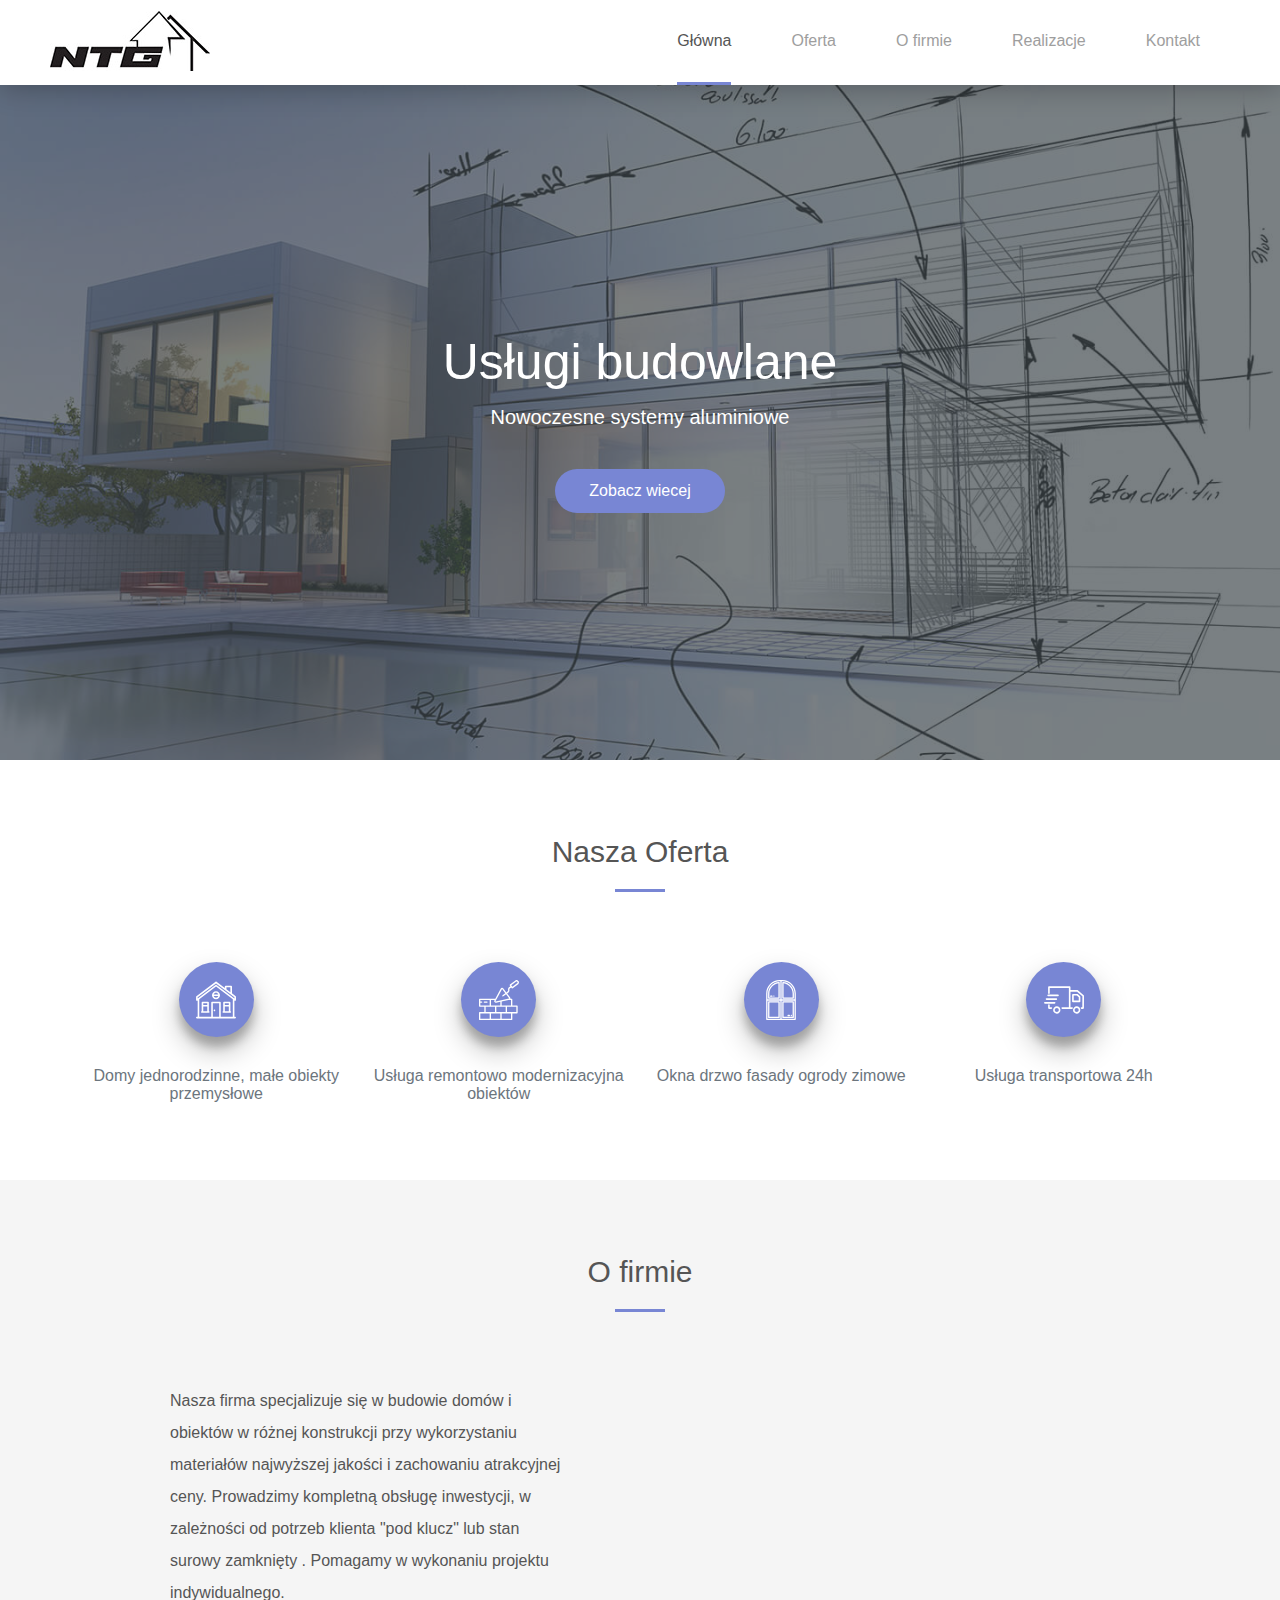
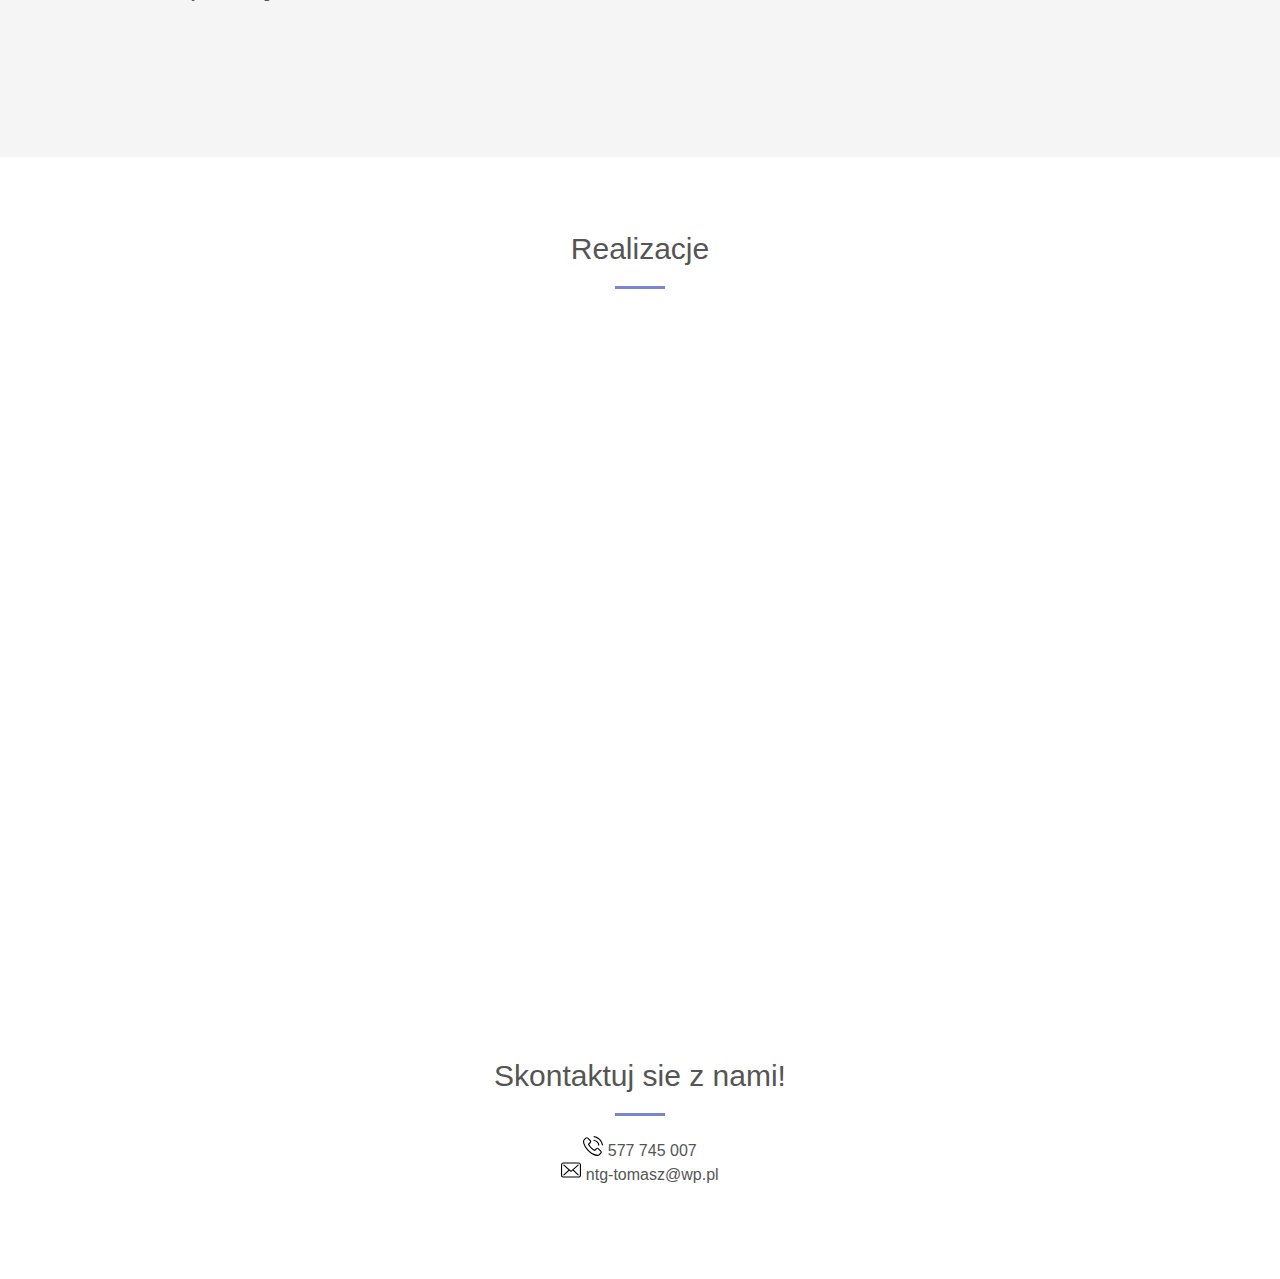
<file: index2.html>
<!DOCTYPE html>
<html class="no-js" lang="pl">
<head>
  <meta charset="utf-8">
  <meta http-equiv="X-UA-Compatible" content="IE=edge">
  <meta name="viewport" content="width=device-width, initial-scale=1">
  <meta name="theme-color" content="#7886d4">
  <meta name="description" content="Nasza firma specjalizuje się w budowie domów i obiektów w różnej konstrukcji przy wykorzystaniu materiałów najwyższej jakości i zachowaniu atrakcyjnej ceny.
    Prowadzimy kompletną obsługę inwestycji, w zależności od potrzeb klienta "pod klucz" lub stan surowy zamknięty . Pomagamy w wykonaniu projektu indywidualnego.">
  <title>ntg-systemy</title>
  <link rel="stylesheet" href="css/style.css">
</head>

<body>
	<header class="header">
  	<div class="header__logo"><a href="http://ntg-systemy.pl/"><img src="img/logo-ntg.jpg" alt="logo NTG"></a></div>
  	<input class="header__hamb" type="checkbox" id="header__hamb">
  	<label class="header__icon" for="header__hamb"><span class="header__navicon"></span></label>
    	<ul class="header__menu">
     		<li class="header__float"><a class="header__btn current" href="#banner">Główna</a></li>
        <li class="header__float"><a class="header__btn" href="#offer">Oferta</a></li>
      	<li class="header__float"><a class="header__btn" href="#description">O firmie</a></li>
      	<li class="header__float"><a class="header__btn" href="#realizations">Realizacje</a></li>
      	<li class="header__float"><a class="header__btn" href="#footer">Kontakt</a></li>
    	</ul>
  </header>
  <section class="fix"></section>

  <main>
  	<section id="banner" class="banner card">
  		<div class="banner__image"></div>
  		<h1 class="banner__header">Usługi budowlane</h1>
      <h2 class="banner__header2">Nowoczesne systemy aluminiowe</h2>
      <a class="banner__btn" href="#offer" onclick="$('.offer').animatescroll({padding:+84});">Zobacz wiecej</a>
  	</section>

    <section id="offer" class="offer card">
      <h1 class="card__header">Nasza Oferta</h1>
      <hr>
      <div class="card__eleme card__eleme--flexStart">
        <div class="item">
            <!--  <div>Icons made by <a href="https://www.flaticon.com/authors/freepik" title="Freepik">Freepik</a> from <a href="https://www.flaticon.com/" 		    title="Flaticon">www.flaticon.com</a> is licensed by <a href="http://creativecommons.org/licenses/by/3.0/" 		    title="Creative Commons BY 3.0" target="_blank">CC 3.0 BY</a></div> -->
          <div class="circle">
            <svg class="circle__fill" enable-background="new 0 0 400.688 400.688" version="1.1" viewBox="0 0 400.688 400.688" xml:space="preserve" xmlns="http://www.w3.org/2000/svg">
              <path margin-top="10px;" d="m387.89 206.79c1.412 1.06 3.102 1.601 4.803 1.601 1.219 0 2.444-0.278 3.576-0.844 2.71-1.354 4.423-4.125 4.423-7.156v-32.134c0-2.518-1.185-4.888-3.198-6.399l-37.15-27.879c4e-3 -0.102 0.015-0.203 0.015-0.306v-68.75c0-4.418-3.582-8-8-8h-55.417c-4.418 0-8 3.582-8 8v15.474l-83.448-62.623c-2.846-2.135-6.758-2.135-9.604 0l-192 144.08c-2.014 1.511-3.198 3.881-3.198 6.399v32.134c0 3.031 1.713 5.801 4.423 7.156s5.954 1.063 8.379-0.757l3.198-2.4v164.12h-8.688c-4.418 0-8 3.582-8 8s3.582 8 8 8h384.67c4.418 0 8-3.582 8-8s-3.582-8-8-8h-7.979v-164.12l3.198 2.401zm-82.948-133.87h39.417v49.061l-39.417-29.58v-19.481zm-288.25 99.332l184-138.08 184 138.08v12.131l-179.2-134.48c-1.423-1.068-3.112-1.602-4.802-1.602s-3.379 0.534-4.802 1.602l-179.2 134.48v-12.131zm215.35 196.25h-63.413c0.026-0.261 0.04-0.525 0.04-0.792v-134.46h63.333v134.46c0 0.267 0.014 0.531 0.04 0.792zm136.65-174.41v174.41h-120.73c0.026-0.261 0.04-0.525 0.04-0.792v-142.46c0-4.418-3.582-8-8-8h-79.333c-4.418 0-8 3.582-8 8v142.46c0 0.267 0.014 0.531 0.04 0.792h-120.02v-174.41c0-0.547-0.056-1.081-0.16-1.598l168.16-126.19 168.16 126.19c-0.105 0.517-0.16 1.051-0.16 1.598z"/>
            	<path d="m184.83 296.4c-2.1 0-4.16 0.86-5.649 2.34-1.49 1.49-2.341 3.56-2.341 5.66 0 2.11 0.851 4.17 2.341 5.66 1.489 1.49 3.55 2.34 5.649 2.34 2.11 0 4.17-0.85 5.66-2.34s2.35-3.55 2.35-5.66c0-2.1-0.859-4.16-2.35-5.66-1.49-1.479-3.549-2.34-5.66-2.34z"/>
            	<path d="m160.23 152.68c0 22.114 17.99 40.104 40.104 40.104s40.104-17.991 40.104-40.104-17.991-40.104-40.104-40.104-40.104 17.99-40.104 40.104zm40.104 24.104c-10.487 0-19.426-6.734-22.733-16.104h45.467c-3.307 9.37-12.247 16.104-22.734 16.104zm22.734-32.104h-45.467c3.307-9.369 12.246-16.104 22.733-16.104s19.427 6.735 22.734 16.104z"/>
            	<path d="m128.83 312.98v-87.715c0-4.418-3.582-8-8-8h-56.125c-4.418 0-8 3.582-8 8v87.72c-4.311 0.123-7.771 3.647-7.771 7.988 0 4.418 3.582 8 8 8h71.75c4.418 0 8-3.582 8-8 1e-3 -4.369-3.504-7.914-7.854-7.993zm-16-79.715v16h-40.125v-16h40.125zm-40.125 79.708v-47.708h40.125v47.708h-40.125z"/>
            	<path d="m272.73 328.97h71.751c4.418 0 8-3.582 8-8 0-4.355-3.482-7.89-7.813-7.991v-87.717c0-4.418-3.582-8-8-8h-56.125c-4.418 0-8 3.582-8 8v87.717c-4.331 0.101-7.813 3.636-7.813 7.991 0 4.418 3.583 8 8 8zm15.813-16v-47.708h40.125v47.708h-40.125zm40.125-79.708v16h-40.125v-16h40.125z"/>
            </svg>
          </div>
          <p class="card__text">Domy jednorodzinne, małe obiekty przemysłowe</p>
        </div>

        <div class="item">
          <div class="circle">
          <svg class="circle__fill" viewBox="0 0 511.99823 511" xmlns="http://www.w3.org/2000/svg">
            <path d="m8.5352 512.49h409.6c4.7148 0 8.5352-3.8203 8.5352-8.5312v-76.801h59.73c4.7148 0 8.5352-3.8203 8.5352-8.5312v-85.336c0-4.7109-3.8203-8.5312-8.5352-8.5312h-59.73v-76.801c0-4.7148-3.8203-8.5352-8.5352-8.5352h-15.66c1.2031-5.5781-0.070312-11.406-3.4883-15.977l-38.559-51.398 17.805-13.355c7.9102-5.9219 12.328-15.414 11.77-25.281l-0.85547-15.367c-0.23438-4.168 1.6328-8.1758 4.9727-10.68l17.801-13.352 7.4922 9.9844c1.3555 1.8086 3.375 3.0078 5.6172 3.3281 0.39844 0.054687 0.80078 0.085937 1.207 0.082031 1.8477 0.003906 3.6445-0.59766 5.1211-1.707l70.406-52.816c11.305-8.4805 13.598-24.523 5.1172-35.832l-4.7422-6.3281c-8.4922-11.293-24.527-13.578-35.84-5.1094l-70.398 52.812c-3.7695 2.8281-4.5352 8.1797-1.707 11.949l7.4883 9.9844-17.801 13.355c-7.9102 5.9219-12.332 15.41-11.77 25.277l0.85156 15.367c0.23828 4.168-1.6289 8.1797-4.9688 10.68l-17.801 13.355-38.562-51.398c-4.0352-5.4648-10.59-8.4766-17.367-7.9805-6.4648 0.46875-12.242 4.2188-15.309 9.9336l-70.117 130.47h-200.3c-4.7148 0-8.5352 3.8203-8.5352 8.5352v85.332c0 4.7148 3.8203 8.5352 8.5352 8.5352h59.73v68.266h-59.73c-4.7148 0-8.5352 3.8203-8.5352 8.5352v85.332c0 4.7109 3.8203 8.5312 8.5352 8.5312zm468-493.23c3.7656-2.8281 9.1133-2.0664 11.945 1.7031l4.7422 6.3281c2.8242 3.7695 2.0586 9.1133-1.707 11.941l-63.582 47.699-14.98-19.977zm-322.94 407.89h119.46v68.266h-119.46zm68.266-85.332h119.46v68.266h-119.46zm187.73 153.6h-119.47v-68.266h119.47zm68.266-85.332h-119.47v-68.266h119.47zm-68.266-85.332h-119.47v-49.691l87.344-18.578h32.125zm-115.61-207.72c0.28906-0.59766 0.89062-0.98047 1.5547-1l0.16797-0.007812c0.90625 0.015625 1.7461 0.46484 2.2617 1.207l38.555 51.398-35.203 26.41c-3.7695 2.8281-4.5352 8.1758-1.707 11.949 2.8281 3.7695 8.1758 4.5312 11.949 1.707l35.203-26.41 38.559 51.398c0.61328 0.75 0.79297 1.7617 0.46875 2.6719-0.20312 0.63281-0.73828 1.0977-1.3945 1.2148l-169.29 36c-1.0508 0.16406-2.1055-0.28516-2.7109-1.1602-0.67969-0.82031-0.81641-1.9609-0.35156-2.9219zm-95.238 165.62c4.5469 6.2539 12.352 9.2344 19.91 7.6094l54.402-11.57v46.062h-119.46v-68.27h46.059l-2.6445 4.9219c-3.6562 6.8086-2.9727 15.125 1.7383 21.246zm-181.69 7.9688h17.066c4.7148 0 8.5352-3.8203 8.5352-8.5352 0-4.7109-3.8203-8.5312-8.5352-8.5312h-17.066v-17.07h119.47v68.27h-119.47zm68.266 51.199h119.47v68.266h-119.47zm-68.266 85.332h119.47v68.266h-119.47z"/>
            <path d="m110.93 282.09c0-4.7109-3.8203-8.5312-8.5352-8.5312h-34.133c-4.7109 0-8.5312 3.8203-8.5312 8.5312 0 4.7148 3.8203 8.5352 8.5312 8.5352h34.133c4.7148 0 8.5352-3.8203 8.5352-8.5352z"/>
          </svg>
        </div>
          <p class="card__text">Usługa remontowo modernizacyjna obiektów</p>
        </div>

        <div class="item">
          <!--<div>Icons made by <a href="https://www.flaticon.com/authors/xnimrodx" title="xnimrodx">xnimrodx</a> from <a href="https://www.flaticon.com/" 		    title="Flaticon">www.flaticon.com</a> is licensed by <a href="http://creativecommons.org/licenses/by/3.0/" 		    title="Creative Commons BY 3.0" target="_blank">CC 3.0 BY</a></div>-->
          <div class="circle">
          <svg class="circle__fill" viewBox="-64 0 496 496" xmlns="http://www.w3.org/2000/svg">
            <path d="m159.53 24.246c-76.086 4.5312-135.48 67.531-135.53 143.75v56c0 4.418 3.582 8 8 8h128c4.418 0 8-3.582 8-8v-191.77c0.003906-2.2031-0.90234-4.3125-2.5078-5.8281-1.6055-1.5156-3.7617-2.3008-5.9648-2.1719zm-7.5273 191.75h-112v-48c0.039062-64.492 48.02-118.9 112-127.01z"/>
            <path d="m200 0h-32c-92.738 0.10547-167.89 75.262-168 168v320c0 4.418 3.582 8 8 8h352c4.418 0 8-3.582 8-8v-320c-0.10547-92.738-75.262-167.89-168-168zm152 168v72h-160v-224h8c83.91 0.09375 151.91 68.09 152 152zm-336 0c0.09375-83.91 68.09-151.91 152-152h8v224h-160zm0 88h160v224h-160zm336 224h-160v-224h160z"/>
            <path d="m208 232h128c4.418 0 8-3.582 8-8v-56c-0.042969-76.223-59.441-139.22-135.53-143.75-2.2031-0.12891-4.3594 0.65625-5.9648 2.1719-1.6055 1.5156-2.5117 3.625-2.5078 5.8281v191.75c0 4.418 3.582 8 8 8zm8-191.01c63.98 8.1055 111.96 62.516 112 127.01v48h-112z"/>
            <path d="m160 264h-128c-4.418 0-8 3.582-8 8v192c0 4.418 3.582 8 8 8h128c4.418 0 8-3.582 8-8v-192c0-4.418-3.582-8-8-8zm-8 192h-112v-176h112z"/>
            <path d="m208 472h128c4.418 0 8-3.582 8-8v-192c0-4.418-3.582-8-8-8h-128c-4.418 0-8 3.582-8 8v192c0 4.418 3.582 8 8 8zm8-192h112v176h-112z"/>
            <path d="m72 192h-16c-4.418 0-8 3.582-8 8s3.582 8 8 8h16c4.418 0 8-3.582 8-8s-3.582-8-8-8z"/>
            <path d="m90.32 205.68c0.77734 0.70703 1.6719 1.2734 2.6406 1.6797 2.9766 1.2773 6.4297 0.60938 8.7188-1.6797 0.70312-0.77734 1.2734-1.6719 1.6797-2.6406 0.85547-1.9375 0.85547-4.1406 0-6.0781-0.38672-0.98047-0.95703-1.875-1.6797-2.6406-1.9219-1.875-4.6445-2.6836-7.2812-2.1602-0.5 0.085938-0.98438 0.25-1.4375 0.48047-0.51172 0.17578-1 0.41797-1.4492 0.71875-0.41406 0.29688-0.8125 0.61719-1.1914 0.96094-0.72266 0.76563-1.293 1.6602-1.6797 2.6406-0.85156 1.9375-0.85156 4.1406 0 6.0781 0.40625 0.96875 0.97656 1.8633 1.6797 2.6406z"/>
            <path d="m288 432h-16c-4.418 0-8 3.582-8 8s3.582 8 8 8h16c4.418 0 8-3.582 8-8s-3.582-8-8-8z"/>
            <path d="m317.68 434.32c-1.9219-1.875-4.6445-2.6836-7.2812-2.1602-0.5 0.085938-0.98438 0.25-1.4375 0.48047-0.51172 0.17578-1 0.41797-1.4492 0.71875-0.41406 0.29688-0.8125 0.61719-1.1914 0.96094-0.72266 0.76563-1.293 1.6602-1.6797 2.6406-0.85156 1.9375-0.85156 4.1406 0 6.0781 0.40625 0.96875 0.97656 1.8633 1.6797 2.6406 3.1562 3.0938 8.2031 3.0938 11.359 0 0.70312-0.77734 1.2734-1.6719 1.6797-2.6406 0.85547-1.9375 0.85547-4.1406 0-6.0781-0.38672-0.98047-0.95703-1.875-1.6797-2.6406z"/>
          </svg>
        </div>
          <p class="card__text card__text--box">Okna drzwo fasady ogrody zimowe</p>
        </div>

        <div class="item">
          <!--<div>Icons made by <a href="https://www.flaticon.com/authors/vignesh-oviyan" title="Vignesh Oviyan">Vignesh Oviyan</a> from <a href="https://www.flaticon.com/"             title="Flaticon">www.flaticon.com</a> is licensed by <a href="http://creativecommons.org/licenses/by/3.0/"             title="Creative Commons BY 3.0" target="_blank">CC 3.0 BY</a></div> -->
          <div class="circle">
          <svg class="circle__fill" enable-background="new 0 0 491.1 491.1" version="1.1" viewBox="0 0 491.1 491.1" xml:space="preserve" xmlns="http://www.w3.org/2000/svg">
            <path transform="translate(0 -540.36)" d="m401.5 863.31c-12 0-23.4 4.7-32 13.2-8.6 8.6-13.4 19.8-13.4 31.8s4.7 23.2 13.4 31.8c8.7 8.5 20 13.2 32 13.2 24.6 0 44.6-20.2 44.6-45s-20-45-44.6-45zm0 70c-13.8 0-25.4-11.4-25.4-25s11.6-25 25.4-25c13.6 0 24.6 11.2 24.6 25s-11 25-24.6 25zm11.6-219.9c-1.8-1.7-4.2-2.6-6.7-2.6h-51.3c-5.5 0-10 4.5-10 10v82c0 5.5 4.5 10 10 10h81.4c5.5 0 10-4.5 10-10v-54.9c0-2.8-1.2-5.5-3.3-7.4l-30.1-27.1zm13.4 79.4h-61.4v-62.1h37.4l24 21.6v40.5zm-269.2 70.5c-12 0-23.4 4.7-32 13.2-8.6 8.6-13.4 19.8-13.4 31.8s4.7 23.2 13.4 31.8c8.7 8.5 20 13.2 32 13.2 24.6 0 44.6-20.2 44.6-45s-20-45-44.6-45zm0 70c-13.8 0-25.4-11.4-25.4-25s11.6-25 25.4-25c13.6 0 24.6 11.2 24.6 25s-11 25-24.6 25zm-66.7-57.7h-20.1v-26.6c0-5.5-4.5-10-10-10s-10 4.5-10 10v36.6c0 5.5 4.5 10 10 10h30.1c5.5 0 10-4.5 10-10s-4.5-10-10-10zm50.7-54.5c0-5.5-4.5-10-10-10h-121.3c-5.5 0-10 4.5-10 10s4.5 10 10 10h121.3c5.5 0 10-4.4 10-10zm-111-36.1l121.3 0.7c5.5 0 10-4.4 10.1-9.9 0.1-5.6-4.4-10.1-9.9-10.1l-121.3-0.7h-0.1c-5.5 0-10 4.4-10 9.9-0.1 5.6 4.4 10.1 9.9 10.1zm20.4-45.4h121.3c5.5 0 10-4.5 10-10s-4.5-10-10-10h-121.3c-5.5 0-10 4.5-10 10s4.5 10 10 10zm436.7-13.5l-71.6-59.3c-1.8-1.5-4-2.3-6.4-2.3h-84.2v-36c0-5.5-4.5-10-10-10h-254.7c-5.5 0-10 4.5-10 10v73.2c0 5.5 4.5 10 10 10s10-4.5 10-10v-63.2h234.8v237.1h-82c-5.5 0-10 4.5-10 10s4.5 10 10 10h122.1c5.5 0 10-4.5 10-10s-4.5-10-10-10h-20.1v-191.1h80.6l65.2 54-0.7 136.9h-10.4c-5.5 0-10 4.5-10 10s4.5 10 10 10h20.3c5.5 0 10-4.4 10-9.9l0.8-151.6c-0.1-3-1.4-5.9-3.7-7.8z"/>
            </svg>
          </div>
          <p class="card__text">Usługa transportowa 24h</p>
        </div>
    </section>

    <!--<div id="belt">
      <h1>Budowa pod klucz</h1>
      <h2>Doradztwo techniczne</h2>
    </div>-->

  	<section id="description" class="description card">
  		<h1 class="card__header">O firmie</h1>
  		<hr>
  		<div class="card__eleme">
  			<p class="card__text--box description--space">Nasza firma specjalizuje się w budowie domów i obiektów w różnej konstrukcji przy wykorzystaniu materiałów najwyższej jakości i zachowaniu atrakcyjnej ceny.
          Prowadzimy kompletną obsługę inwestycji, w zależności od potrzeb klienta "pod klucz" lub stan surowy zamknięty . Pomagamy w wykonaniu projektu indywidualnego.</p>
      <img class="description__img lazy" src="[data-uri]" data-srcset="img/builder.png" alt="budownik">
      <noscript>
        <img class="description__img" src="img/builder2.png" alt="budownik">
      </noscript>
  		</div>
  	</section>

  	<section id="realizations" class="realizations card">
      <h1 class="card__header">Realizacje</h1>
      <hr>
        <div class="card__eleme">
    			<div class="realizations__gallery">
            <img class="realizations__image lazy" src="[data-uri]" data-srcset="/img/3.jpg" alt="obrazek">
            <noscript>
              <img class="realizations__image" src="img/6.jpg" alt="obrazek">
            </noscript>
    			</div>
          <div class="realizations__gallery">
            <img class="realizations__image lazy" src="[data-uri]" data-srcset="/img/4.jpg" alt="obrazek">
            <noscript>
              <img class="realizations__image" src="img/6.jpg" alt="obrazek">
            </noscript>
    			</div>
          <div class="realizations__gallery">
            <img class="realizations__image lazy" src="[data-uri]" data-srcset="/img/5.jpg" alt="obrazek">
            <noscript>
              <img class="realizations__image" src="img/6.jpg" alt="obrazek">
            </noscript>
    			</div>
          <div class="realizations__gallery">
            <img class="realizations__image lazy" src="[data-uri]" data-srcset="/img/6.jpg" alt="obrazek">
            <noscript>
              <img class="realizations__image" src="img/6.jpg" alt="obrazek">
            </noscript>
    			</div>
          <div class="realizations__gallery">
            <img class="realizations__image lazy" src="[data-uri]" data-srcset="/img/7.jpg" alt="obrazek">
            <noscript>
              <img class="realizations__image" src="img/6.jpg" alt="obrazek">
            </noscript>
    			</div>
          <div class="realizations__gallery">
            <img class="realizations__image lazy" src="[data-uri]" data-srcset="/img/9.jpg" alt="obrazek">
            <noscript>
              <img class="realizations__image" src="img/6.jpg" alt="obrazek">
            </noscript>
    			</div>
        </div>
  	</section>
  </main>

  <footer id="footer" class="footer card">
    <h1 class="card__header">Skontaktuj sie z nami!</h1>
      <hr>
          <a class="card_text--box" href="tel:+48 577 745 007"><svg class="footer__icon" enable-background="new 0 0 473.806 473.806" version="1.1" viewBox="0 0 473.806 473.806" xml:space="preserve" xmlns="http://www.w3.org/2000/svg">
        		<path d="m374.46 293.51c-9.7-10.1-21.4-15.5-33.8-15.5-12.3 0-24.1 5.3-34.2 15.4l-31.6 31.5c-2.6-1.4-5.2-2.7-7.7-4-3.6-1.8-7-3.5-9.9-5.3-29.6-18.8-56.5-43.3-82.3-75-12.5-15.8-20.9-29.1-27-42.6 8.2-7.5 15.8-15.3 23.2-22.8 2.8-2.8 5.6-5.7 8.4-8.5 21-21 21-48.2 0-69.2l-27.3-27.3c-3.1-3.1-6.3-6.3-9.3-9.5-6-6.2-12.3-12.6-18.8-18.6-9.7-9.6-21.3-14.7-33.5-14.7s-24 5.1-34 14.7l-0.2 0.2-34 34.3c-12.8 12.8-20.1 28.4-21.7 46.5-2.4 29.2 6.2 56.4 12.8 74.2 16.2 43.7 40.4 84.2 76.5 127.6 43.8 52.3 96.5 93.6 156.7 122.7 23 10.9 53.7 23.8 88 26 2.1 0.1 4.3 0.2 6.3 0.2 23.1 0 42.5-8.3 57.7-24.8 0.1-0.2 0.3-0.3 0.4-0.5 5.2-6.3 11.2-12 17.5-18.1 4.3-4.1 8.7-8.4 13-12.9 9.9-10.3 15.1-22.3 15.1-34.6 0-12.4-5.3-24.3-15.4-34.3l-54.9-55.1zm35.8 105.3c-0.1 0-0.1 0.1 0 0-3.9 4.2-7.9 8-12.2 12.2-6.5 6.2-13.1 12.7-19.3 20-10.1 10.8-22 15.9-37.6 15.9-1.5 0-3.1 0-4.6-0.1-29.7-1.9-57.3-13.5-78-23.4-56.6-27.4-106.3-66.3-147.6-115.6-34.1-41.1-56.9-79.1-72-119.9-9.3-24.9-12.7-44.3-11.2-62.6 1-11.7 5.5-21.4 13.8-29.7l34.1-34.1c4.9-4.6 10.1-7.1 15.2-7.1 6.3 0 11.4 3.8 14.6 7l0.3 0.3c6.1 5.7 11.9 11.6 18 17.9 3.1 3.2 6.3 6.4 9.5 9.7l27.3 27.3c10.6 10.6 10.6 20.4 0 31-2.9 2.9-5.7 5.8-8.6 8.6-8.4 8.6-16.4 16.6-25.1 24.4-0.2 0.2-0.4 0.3-0.5 0.5-8.6 8.6-7 17-5.2 22.7l0.3 0.9c7.1 17.2 17.1 33.4 32.3 52.7l0.1 0.1c27.6 34 56.7 60.5 88.8 80.8 4.1 2.6 8.3 4.7 12.3 6.7 3.6 1.8 7 3.5 9.9 5.3 0.4 0.2 0.8 0.5 1.2 0.7 3.4 1.7 6.6 2.5 9.9 2.5 8.3 0 13.5-5.2 15.2-6.9l34.2-34.2c3.4-3.4 8.8-7.5 15.1-7.5 6.2 0 11.3 3.9 14.4 7.3l0.2 0.2 55.1 55.1c10.3 10.2 10.3 20.7 0.1 31.3z"/>
        		<path d="m256.06 112.71c26.2 4.4 50 16.8 69 35.8s31.3 42.8 35.8 69c1.1 6.6 6.8 11.2 13.3 11.2 0.8 0 1.5-0.1 2.3-0.2 7.4-1.2 12.3-8.2 11.1-15.6-5.4-31.7-20.4-60.6-43.3-83.5s-51.8-37.9-83.5-43.3c-7.4-1.2-14.3 3.7-15.6 11s3.5 14.4 10.9 15.6z"/>
        		<path d="m473.26 209.01c-8.9-52.2-33.5-99.7-71.3-137.5s-85.3-62.4-137.5-71.3c-7.3-1.3-14.2 3.7-15.5 11-1.2 7.4 3.7 14.3 11.1 15.6 46.6 7.9 89.1 30 122.9 63.7 33.8 33.8 55.8 76.3 63.7 122.9 1.1 6.6 6.8 11.2 13.3 11.2 0.8 0 1.5-0.1 2.3-0.2 7.3-1.1 12.3-8.1 11-15.4z"/>
          </svg>
          577 745 007
          </a>
          <!--<div>Icons made by <a href="https://www.flaticon.com/authors/gregor-cresnar" title="Gregor Cresnar">Gregor Cresnar</a> from <a href="https://www.flaticon.com/" 		    title="Flaticon">www.flaticon.com</a> is licensed by <a href="http://creativecommons.org/licenses/by/3.0/" 		    title="Creative Commons BY 3.0" target="_blank">CC 3.0 BY</a></div>-->
          <a class="card__text--box" href="mailto:ntg-tomasz@wp.pl"><svg class="footer__icon" enable-background="new 0 0 483.3 483.3" version="1.1" viewBox="0 0 483.3 483.3" xml:space="preserve" xmlns="http://www.w3.org/2000/svg">
        		<path d="m424.3 57.75h-365.2c-32.6 0-59.1 26.5-59.1 59.1v249.6c0 32.6 26.5 59.1 59.1 59.1h365.1c32.6 0 59.1-26.5 59.1-59.1v-249.5c0.1-32.6-26.4-59.2-59-59.2zm32.1 308.7c0 17.7-14.4 32.1-32.1 32.1h-365.2c-17.7 0-32.1-14.4-32.1-32.1v-249.5c0-17.7 14.4-32.1 32.1-32.1h365.1c17.7 0 32.1 14.4 32.1 32.1v249.5h0.1z"/>
        		<path d="m304.8 238.55l118.2-106c5.5-5 6-13.5 1-19.1-5-5.5-13.5-6-19.1-1l-163 146.3-31.8-28.4c-0.1-0.1-0.2-0.2-0.2-0.3-0.7-0.7-1.4-1.3-2.2-1.9l-129.4-115.8c-5.6-5-14.1-4.5-19.1 1.1s-4.5 14.1 1.1 19.1l119.6 106.9-119.1 111.5c-5.4 5.1-5.7 13.6-0.6 19.1 2.7 2.8 6.3 4.3 9.9 4.3 3.3 0 6.6-1.2 9.2-3.6l120.9-113.1 32.8 29.3c2.6 2.3 5.8 3.4 9 3.4s6.5-1.2 9-3.5l33.7-30.2 120.2 114.2c2.6 2.5 6 3.7 9.3 3.7 3.6 0 7.1-1.4 9.8-4.2 5.1-5.4 4.9-14-0.5-19.1l-118.7-112.7z"/>
          </svg>
          ntg-tomasz@wp.pl
        </a>
  </footer>
  <script async>document.documentElement.classList.remove("no-js");</script>
  <script src="https://ajax.googleapis.com/ajax/libs/jquery/3.2.1/jquery.min.js" async></script>
  <script async>
  document.addEventListener("DOMContentLoaded", function() {
    let lazyImages = [].slice.call(document.querySelectorAll("img.lazy"));
    let active = false;

    const lazyLoad = function() {
      if (active === false) {
        active = true;

        setTimeout(function() {
          lazyImages.forEach(function(lazyImage) {

            if ((lazyImage.getBoundingClientRect().top <= window.innerHeight+500 && lazyImage.getBoundingClientRect().bottom >= 0) && getComputedStyle(lazyImage).display !== "none") {
              lazyImage.src = lazyImage.dataset.src;
              lazyImage.srcset = lazyImage.dataset.srcset;
              lazyImage.classList.remove("lazy");

              lazyImages = lazyImages.filter(function(image) {
                return image !== lazyImage;

              });

              if (lazyImages.length === 0) {
                document.removeEventListener("scroll", lazyLoad);
                window.removeEventListener("resize", lazyLoad);
                window.removeEventListener("orientationchange", lazyLoad);
              }
            }
          });
          active = false;
        }, 200);
      }
    };
    document.addEventListener("scroll", lazyLoad);
    window.addEventListener("resize", lazyLoad);
    window.addEventListener("orientationchange", lazyLoad);
  });
</script>

<script async>
/* scroll-behavior: smooth; is not supported too good so i need use script */
/* parseFloat($(this).css('marginTop').replace(/auto/, 0)); */
window.onload = function() {

  if (window.jQuery) {
// Select all links with hashes
function scrollToAnchor(hash) {
var target = $(hash),
    headerHeight = $(".header").height() - 1; // Get fixed header height

target = target.length ? target : $('[name=' + hash.slice(1) +']');

if (target.length)
{
    $('html,body').animate({
        scrollTop: target.offset().top - headerHeight
    }, 1000);
    return false;
}
}

if(window.location.hash) {
scrollToAnchor(window.location.hash);
}


$("a[href*=\\#]:not([href=\\#])").click(function()
{
if (location.pathname.replace(/^\//,'') == this.pathname.replace(/^\//,'')
    || location.hostname == this.hostname)
{

    scrollToAnchor(this.hash);
}
});
    } else {
   location.reload();
  }
}

let mainNavLinks = document.querySelectorAll(".header__btn");
let mainSections = document.querySelectorAll(".card");
/* this correct height of the top for menu, later i will add this */
let navHeight = document.getElementsByClassName('.header').clientHeight;

let lastId;
let cur = [];


// This should probably be throttled.
// Especially because it triggers during smooth scrolling.
// https://lodash.com/docs/4.17.10#throttle
// You could do like...
// window.addEventListener("scroll", () => {
//    _.throttle(doThatStuff, 100);
// });
// Only not doing it here to keep this Pen dependency-free.

window.addEventListener("scroll", event => {
  let fromTop = window.scrollY;

  mainNavLinks.forEach(link => {
    let section = document.querySelector(link.hash);

    if (
      section.offsetTop  <= fromTop + 85 &&
      section.offsetTop + section.offsetHeight > fromTop + 85
    ) {
      link.classList.add("current");
    } else {
      link.classList.remove("current");
    }
  });
});
</script>
</body>
</html>
</file>
<file: css/style.css>
@font-face {
  font-family: 'Noto Sans',sans-serif;
  font-weight: 400;
  font-style: normal;
  src: url(fonts/NotoSans-Regular.ttf) format("ttf");
}

* {
  box-sizing: border-box;
  margin: 0;
  padding: 0;
}

html {
  font-family: 'Noto Sans', sans-serif;
  color: #555;
}

a {
  cursor: pointer;
  text-decoration: none;
  color: inherit;
}

hr {
  width: 50px;
  height: 3px;
  margin-left: 0 auto;
  margin-right: 0 auto;
  margin-bottom: 20px;
  border: 0;
  background-color: #7886d4;
}

.no-js .lazy {
  display: none;
}

/* Containers */
.card,
.card__eleme,
.item,
.circle {
  display: flex;
  align-items: center;
}

/* Cards */
.card {
  flex-direction: column;
  padding: 75px;
}

.card__header {
  text-align: center;
  font: 30px 'Noto Sans', sans-serif;
  margin-bottom: 20px;
}

.card__eleme {
  width: 100%;
  text-align: left;
  flex-flow: row wrap;
  justify-content: space-around;
}

.card__eleme--flexStart {
  align-items: flex-start;
}

.card__text {
  color: #6c757d;
}

.card__text--box {
  max-width: 400px;
  margin-bottom: 20px;
}

@media (max-width: 950px) {
  .card__text--box {
    text-align: center;
  }
}

/* Header */
/* Maybe later i will try conwert to BEM */
.header,
.header__menu {
  background-color: #fff;
}

.header {
  display: flex;
  flex-direction: row;
  position: fixed;
  align-items: center;
  justify-content: space-between;
  z-index: 3;
  top: 0;
  width: 100%;
  height: 85px;
  box-shadow: 1px 1px 30px 0 rgba(0, 0, 0, 0.3);
  padding: 0px 50px;
}

.header__menu {
  overflow: hidden;
  margin: 0;
  padding-top: 0;
  list-style: none;
  clear: both;
  transition: max-height 0.2s ease-out;
  height: 100%;
}

.header__float {
  float: left;
  height: 100%;
  padding: 15px 30px 0;
}

.header__float:hover {
  color: #7886d4;
}

.header__btn {
  display: flex;
  padding-bottom: 15px;
  align-items: center;
  text-align: center;
  height: 100%;
  border-bottom: 3px solid #fff;
  color: #9e9e9e;
  transition: 0.3s;
}

.header__btn:hover {
  color: #555;
}

.header__btn::before {
  content: '';
  display: block;
  position: absolute;
  bottom: 3px;
  left: 0;
  height: 10px;
  background-color: #000;
}

.header:active::before {
  background-color: #000;
}

.header:hover::before {
  width: 100%;
  transform-origin: left top;
  transform: scale(1, 1);
}

.header__icon {
  position: absolute;
  top: 0;
  display: none;
  margin-top: 10px;
  padding: 35px 20px;
  cursor: pointer;
  user-select: none;
}

.header__navicon {
  position: relative;
  display: block;
  width: 18px;
  height: 2px;
  transition: background .2s ease-out;
  background: #333;
}

.header__navicon:before, .header__navicon:after {
  position: absolute;
  display: block;
  width: 100%;
  height: 100%;
  content: '';
  transition: all .2s ease-out;
  background: #333;
}

.header__navicon:before {
  top: 5px;
}

.header__navicon:after {
  top: -5px;
}

.header__hamb {
  display: none;
}

.header__hamb:checked ~ .header__menu {
  max-height: 300px;
}

.header__hamb:checked ~ .header__icon .header__navicon {
  background: 0 0;
}

.header__hamb:checked ~ .header__icon .header__navicon:before {
  transform: rotate(-45deg);
}

.header__hamb:checked ~ .header__icon .header__navicon:after {
  transform: rotate(45deg);
}

.header__hamb:checked ~ .header__icon:not(.steps) .header__navicon:after, .header__hamb:checked ~ .header__icon:not(.steps) .header__navicon:before {
  top: 0;
}

.current {
  border-bottom: 3px solid #7886d4;
  color: #555;
}

@media (max-width: 970px) {
  .header {
    display: inline-block;
    padding: 0;
  }
  .header__logo {
    display: flex;
    align-items: center;
    height: 100%;
    justify-content: center;
  }
  .header__menu {
    max-height: 0;
    height: auto;
  }
  .header__float {
    float: inherit;
    display: flex;
    justify-content: center;
  }
  .header__icon {
    display: inline-block;
  }
}

/* Banner */
.banner {
  margin-top: 85px;
  color: #fff;
  position: relative;
  min-height: 75vh;
  text-align: center;
  justify-content: center;
}

.banner__image {
  position: absolute;
  top: 0;
  left: 0;
  width: 100%;
  height: 100%;
  background-color: #414a4f;
  background-image: url("../img/rast_129odbicie.jpg");
  /* Hiding the banner picture under the inscriptions */
  z-index: -1;
  background-repeat: no-repeat;
  background-attachment: fixed;
  background-position: center;
  background-size: cover;
}

.banner__image:after {
  position: absolute;
  top: 0;
  left: 0;
  width: 100%;
  height: 100%;
  background-color: #414a4f;
  content: '';
  opacity: 0.7;
}

.banner__header {
  font: 50px 'Noto Sans',sans-serif;
  margin-bottom: 15px;
}

.banner__header2 {
  font: 20px 'Noto Sans',sans-serif;
  margin-bottom: 40px;
}

.banner__btn {
  padding: 13px 34px;
  border-radius: 10rem;
  background-color: #7886d4;
}

/* Offer */
.offer {
  display: flex;
  align-items: fl;
}

.item {
  flex-direction: column;
  width: 250px;
  margin-top: 50px;
  text-align: center;
}

.item__text {
  margin-top: 20px;
  color: #444;
}

.circle {
  width: 75px;
  height: 75px;
  margin-bottom: 30px;
  color: #fff;
  border-radius: 50%;
  background-color: #7886d4;
  box-shadow: 0 14px 28px rgba(0, 0, 0, 0.25), 0 10px 10px rgba(0, 0, 0, 0.22);
  justify-content: center;
}

.circle__fill {
  width: 30pt;
  height: 30pt;
  fill: currentColor;
}

/* Description */
.description {
  background-color: #f5f5f5;
}

.description__img {
  width: 100%;
  max-width: 350px;
  height: auto;
}

.description--space {
  line-height: 2;
}

/* Realizations */
.realizations {
  padding: 75px 0;
}

.realizations__gallery {
  overflow: hidden;
  width: 350px;
  height: 300px;
  flex: auto;
}

.realizations__image {
  width: 100%;
  height: auto;
  min-height: 300px;
}

@media (max-width: 700px) {
  .realizations__gallery {
    width: 100%;
  }
}

/* Footer */
.footer__icon {
  width: 20px;
}
</file>
